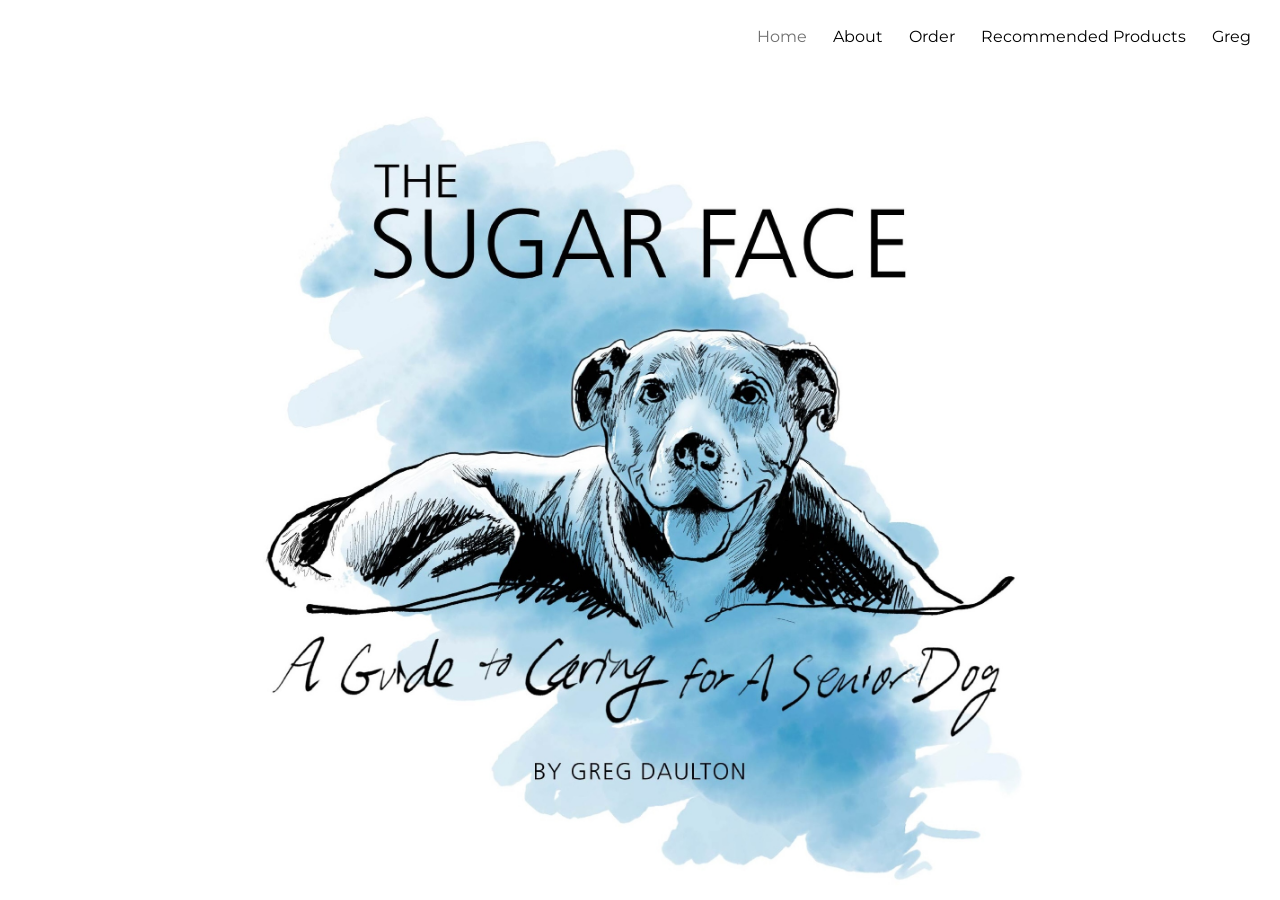
<file: index.html>
<!doctype html>
<html lang="en">
<head>
  <meta charset="utf-8">
  <meta name="viewport" content="width=device-width, initial-scale=1">
  <title>The Sugar Face – A Guide to Caring for A Senior Dog</title>
  <meta name="description" content="The Sugar Face – A Guide to Caring for A Senior Dog, by Greg Daulton.">
  <link rel="canonical" href="https://thesugarface.com/">
  <link rel="preconnect" href="https://fonts.googleapis.com">
  <link rel="preconnect" href="https://fonts.gstatic.com" crossorigin>
  <link rel="stylesheet" href="https://fonts.googleapis.com/css2?family=Montserrat:ital,wght@0,400;1,400&display=swap">
  <link rel="stylesheet" href="assets/styles.css">
</head>
<body>
  <header class="site-header">
    <nav class="site-nav" aria-label="Main">
      <ul>
        <li><a href="./" aria-current="page">Home</a></li>
        <li><a href="about/">About</a></li>
        <li><a href="order/">Order</a></li>
        <li><a href="recommended-products/">Recommended Products</a></li>
        <li><a href="greg/">Greg</a></li>
      </ul>
    </nav>
  </header>

  <main class="home-hero">
    <h1 hidden>The Sugar Face</h1>
    <img src="assets/images/home-hero.jpg" width="1884" height="1825"
         alt="The Sugar Face – A Guide to Caring for A Senior Dog, by Greg Daulton. Cover illustration of a smiling senior dog.">
  </main>
</body>
</html>
</file>
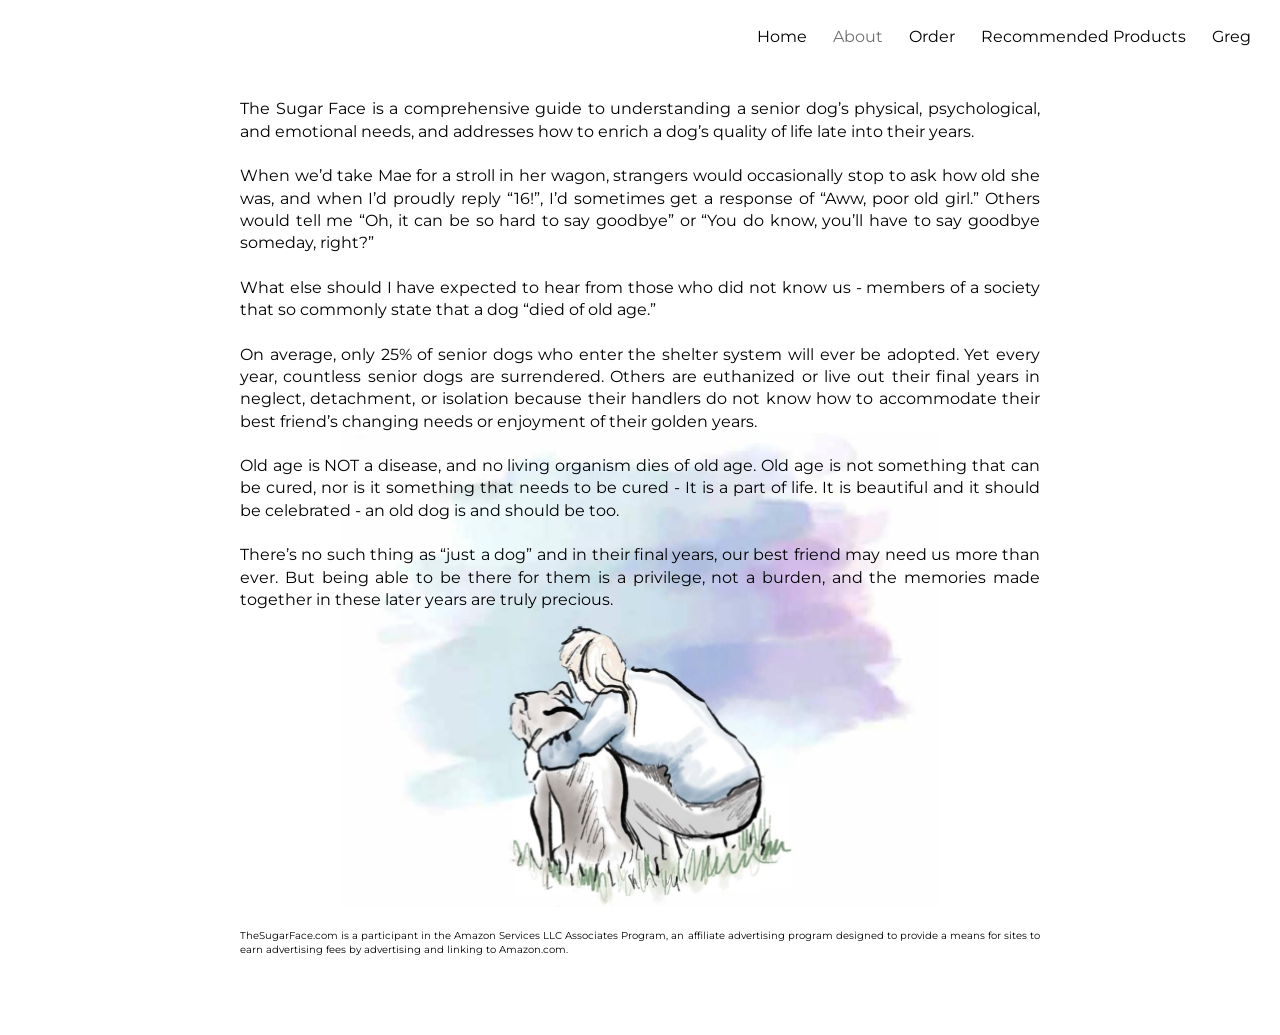
<file: about/index.html>
<!doctype html>
<html lang="en">
<head>
  <meta charset="utf-8">
  <meta name="viewport" content="width=device-width, initial-scale=1">
  <title>About | The Sugar Face</title>
  <meta name="description" content="The Sugar Face is a comprehensive guide to understanding a senior dog’s physical, psychological, and emotional needs.">
  <link rel="canonical" href="https://thesugarface.com/about/">
  <link rel="preconnect" href="https://fonts.googleapis.com">
  <link rel="preconnect" href="https://fonts.gstatic.com" crossorigin>
  <link rel="stylesheet" href="https://fonts.googleapis.com/css2?family=Montserrat:ital,wght@0,400;1,400&display=swap">
  <link rel="stylesheet" href="../assets/styles.css">
</head>
<body>
  <header class="site-header">
    <nav class="site-nav" aria-label="Main">
      <ul>
        <li><a href="../">Home</a></li>
        <li><a href="../about/" aria-current="page">About</a></li>
        <li><a href="../order/">Order</a></li>
        <li><a href="../recommended-products/">Recommended Products</a></li>
        <li><a href="../greg/">Greg</a></li>
      </ul>
    </nav>
  </header>

  <main class="prose">
    <p>The Sugar Face is a comprehensive guide to understanding a senior dog’s physical, psychological, and emotional needs, and addresses how to enrich a dog’s quality of life late into their years.</p>

    <p>When we’d take Mae for a stroll in her wagon, strangers would occasionally stop to ask how old she was, and when I’d proudly reply “16!”, I’d sometimes get a response of “Aww, poor old girl.”  Others would tell me “Oh, it can be so hard to say goodbye” or “You do know, you’ll have to say goodbye someday, right?”</p>

    <p>What else should I have expected to hear from those who did not know us - members of a society that so commonly state that a dog “died of old age.”</p>

    <p>On average, only 25% of senior dogs who enter the shelter system will ever be adopted.  Yet every year, countless senior dogs are surrendered.  Others are euthanized or live out their final years in neglect, detachment, or isolation because their handlers do not know how to accommodate their best friend’s changing needs or enjoyment of their golden years.</p>

    <p>Old age is NOT a disease, and no living organism dies of old age.  Old age is not something that can be cured, nor is it something that needs to be cured - It is a part of life.  It is beautiful and it should be celebrated - an old dog is and should be too.</p>

    <p>There’s no such thing as “just a dog” and in their final years, our best friend may need us more than ever.  But being able to be there for them is a privilege, not a burden, and the memories made together in these later years are truly precious.</p>

    <img class="centered-image" src="../assets/images/about-mae.jpg" width="1204" height="951"
         alt="Watercolor sketch of a person hugging a senior dog in the grass.">

    <p class="fine-print">TheSugarFace.com is a participant in the Amazon Services LLC Associates Program, an affiliate advertising program designed to provide a means for sites to earn advertising fees by advertising and linking to Amazon.com.</p>
  </main>
</body>
</html>
</file>
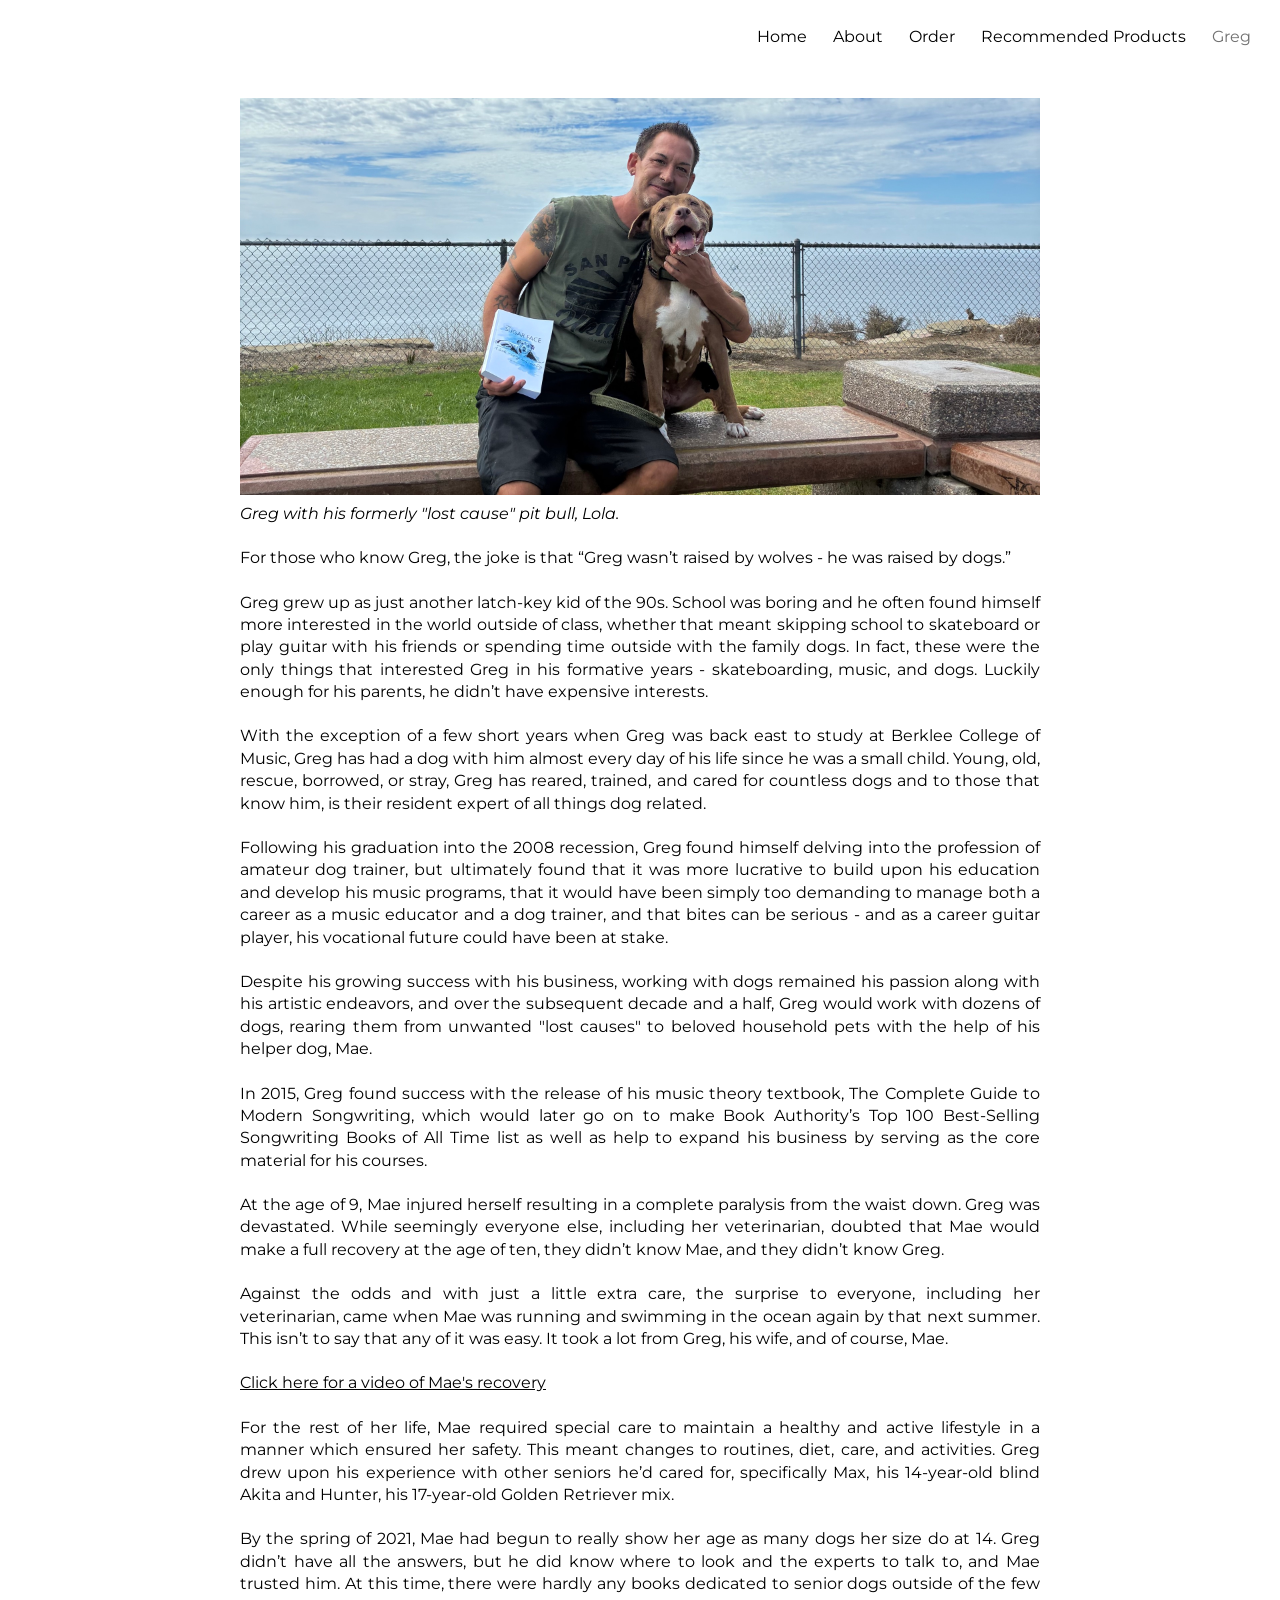
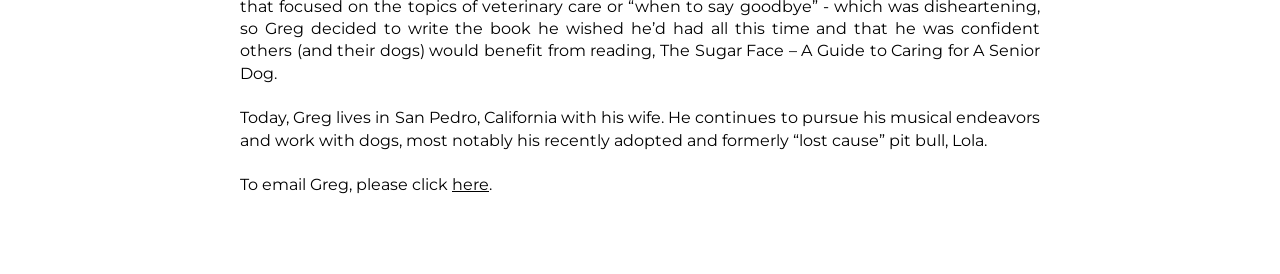
<file: greg/index.html>
<!doctype html>
<html lang="en">
<head>
  <meta charset="utf-8">
  <meta name="viewport" content="width=device-width, initial-scale=1">
  <title>Greg | The Sugar Face</title>
  <meta name="description" content="About Greg Daulton, author of The Sugar Face – A Guide to Caring for A Senior Dog.">
  <link rel="canonical" href="https://thesugarface.com/greg/">
  <link rel="preconnect" href="https://fonts.googleapis.com">
  <link rel="preconnect" href="https://fonts.gstatic.com" crossorigin>
  <link rel="stylesheet" href="https://fonts.googleapis.com/css2?family=Montserrat:ital,wght@0,400;1,400&display=swap">
  <link rel="stylesheet" href="../assets/styles.css">
</head>
<body>
  <header class="site-header">
    <nav class="site-nav" aria-label="Main">
      <ul>
        <li><a href="../">Home</a></li>
        <li><a href="../about/">About</a></li>
        <li><a href="../order/">Order</a></li>
        <li><a href="../recommended-products/">Recommended Products</a></li>
        <li><a href="../greg/" aria-current="page">Greg</a></li>
      </ul>
    </nav>
  </header>

  <main class="prose">
    <figure>
      <img src="../assets/images/greg-lola.jpg" width="2400" height="1189"
           alt="Greg sitting on a bench by the ocean holding The Sugar Face, with his pit bull Lola.">
      <figcaption>Greg with his formerly "lost cause" pit bull, Lola.</figcaption>
    </figure>

    <p>For those who know Greg, the joke is that “Greg wasn’t raised by wolves - he was raised by dogs.”</p>

    <p>Greg grew up as just another latch-key kid of the 90s.  School was boring and he often found himself more interested in the world outside of class, whether that meant skipping school to skateboard or play guitar with his friends or spending time outside with the family dogs.  In fact, these were the only things that interested Greg in his formative years - skateboarding, music, and dogs.  Luckily enough for his parents, he didn’t have expensive interests.</p>

    <p>With the exception of a few short years when Greg was back east to study at Berklee College of Music, Greg has had a dog with him almost every day of his life since he was a small child.  Young, old, rescue, borrowed, or stray, Greg has reared, trained, and cared for countless dogs and to those that know him, is their resident expert of all things dog related.</p>

    <p>Following his graduation into the 2008 recession, Greg found himself delving into the profession of amateur dog trainer, but ultimately found that it was more lucrative to build upon his education and develop his music programs, that it would have been simply too demanding to manage both a career as a music educator and a dog trainer, and that bites can be serious - and as a career guitar player, his vocational future could have been at stake.</p>

    <p>Despite his growing success with his business, working with dogs remained his passion along with his artistic endeavors, and over the subsequent decade and a half, Greg would work with dozens of dogs, rearing them from unwanted "lost causes" to beloved household pets with the help of his helper dog, Mae.</p>

    <p>In 2015, Greg found success with the release of his music theory textbook, The Complete Guide to Modern Songwriting, which would later go on to make Book Authority’s Top 100 Best-Selling Songwriting Books of All Time list as well as help to expand his business by serving as the core material for his courses.</p>

    <p>At the age of 9, Mae injured herself resulting in a complete paralysis from the waist down.  Greg was devastated. While seemingly everyone else, including her veterinarian, doubted that Mae would make a full recovery at the age of ten, they didn’t know Mae, and they didn’t know Greg.</p>

    <p>Against the odds and with just a little extra care, the surprise to everyone, including her veterinarian, came when Mae was running and swimming in the ocean again by that next summer.  This isn’t to say that any of it was easy.  It took a lot from Greg, his wife, and of course, Mae.</p>

    <p><a href="https://www.youtube.com/watch?v=ewaC68A6tkk" target="_blank" rel="noopener">Click here for a video of Mae's recovery</a></p>

    <p>For the rest of her life, Mae required special care to maintain a healthy and active lifestyle in a manner which ensured her safety.  This meant changes to routines, diet, care, and activities.  Greg drew upon his experience with other seniors he’d cared for, specifically Max, his 14-year-old blind Akita and Hunter, his 17-year-old Golden Retriever mix.</p>

    <p>By the spring of 2021, Mae had begun to really show her age as many dogs her size do at 14.  Greg didn’t have all the answers, but he did know where to look and the experts to talk to, and Mae trusted him.  At this time, there were hardly any books dedicated to senior dogs outside of the few that focused on the topics of veterinary care or “when to say goodbye” - which was disheartening, so Greg decided to write the book he wished he’d had all this time and that he was confident others (and their dogs) would benefit from reading, The Sugar Face – A Guide to Caring for A Senior Dog.</p>

    <p>Today, Greg lives in San Pedro, California with his wife.  He continues to pursue his musical endeavors and work with dogs, most notably his recently adopted and formerly “lost cause” pit bull, Lola.</p>

    <p>To email Greg, please click <a href="mailto:greg.thesugarface@gmail.com">here</a>.</p>
  </main>
</body>
</html>
</file>
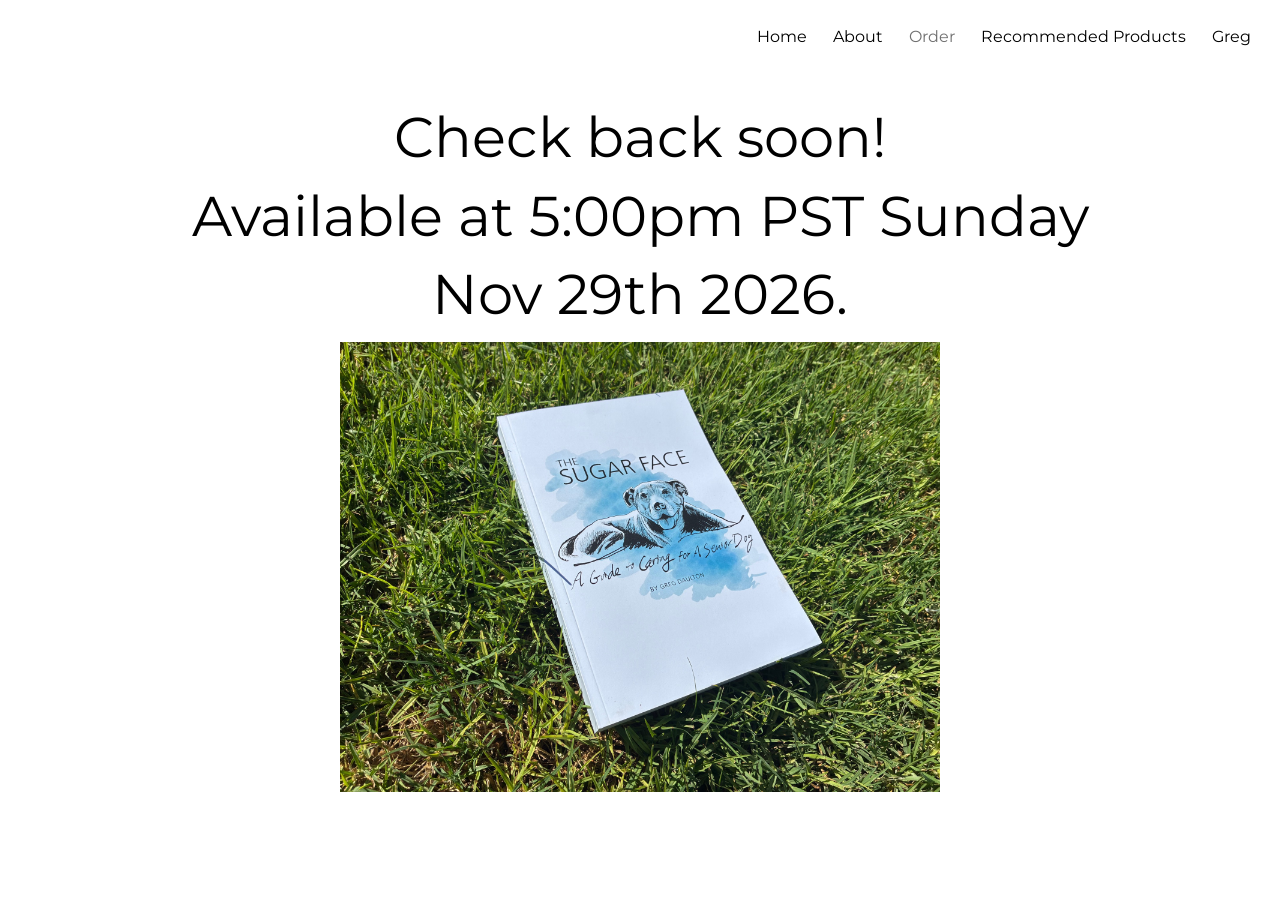
<file: order/index.html>
<!doctype html>
<html lang="en">
<head>
  <meta charset="utf-8">
  <meta name="viewport" content="width=device-width, initial-scale=1">
  <title>Order | The Sugar Face</title>
  <meta name="description" content="Order The Sugar Face – A Guide to Caring for A Senior Dog.">
  <link rel="canonical" href="https://thesugarface.com/order/">
  <link rel="preconnect" href="https://fonts.googleapis.com">
  <link rel="preconnect" href="https://fonts.gstatic.com" crossorigin>
  <link rel="stylesheet" href="https://fonts.googleapis.com/css2?family=Montserrat:ital,wght@0,400;1,400&display=swap">
  <link rel="stylesheet" href="../assets/styles.css">
</head>
<body>
  <header class="site-header">
    <nav class="site-nav" aria-label="Main">
      <ul>
        <li><a href="../">Home</a></li>
        <li><a href="../about/">About</a></li>
        <li><a href="../order/" aria-current="page">Order</a></li>
        <li><a href="../recommended-products/">Recommended Products</a></li>
        <li><a href="../greg/">Greg</a></li>
      </ul>
    </nav>
  </header>

  <main class="order">
    <h1>Check back soon!<br>Available at 5:00pm PST Sunday Nov 29th 2026.</h1>
    <img src="../assets/images/order.jpg" width="2000" height="1500"
         alt="A copy of The Sugar Face lying on the grass.">
  </main>
</body>
</html>
</file>
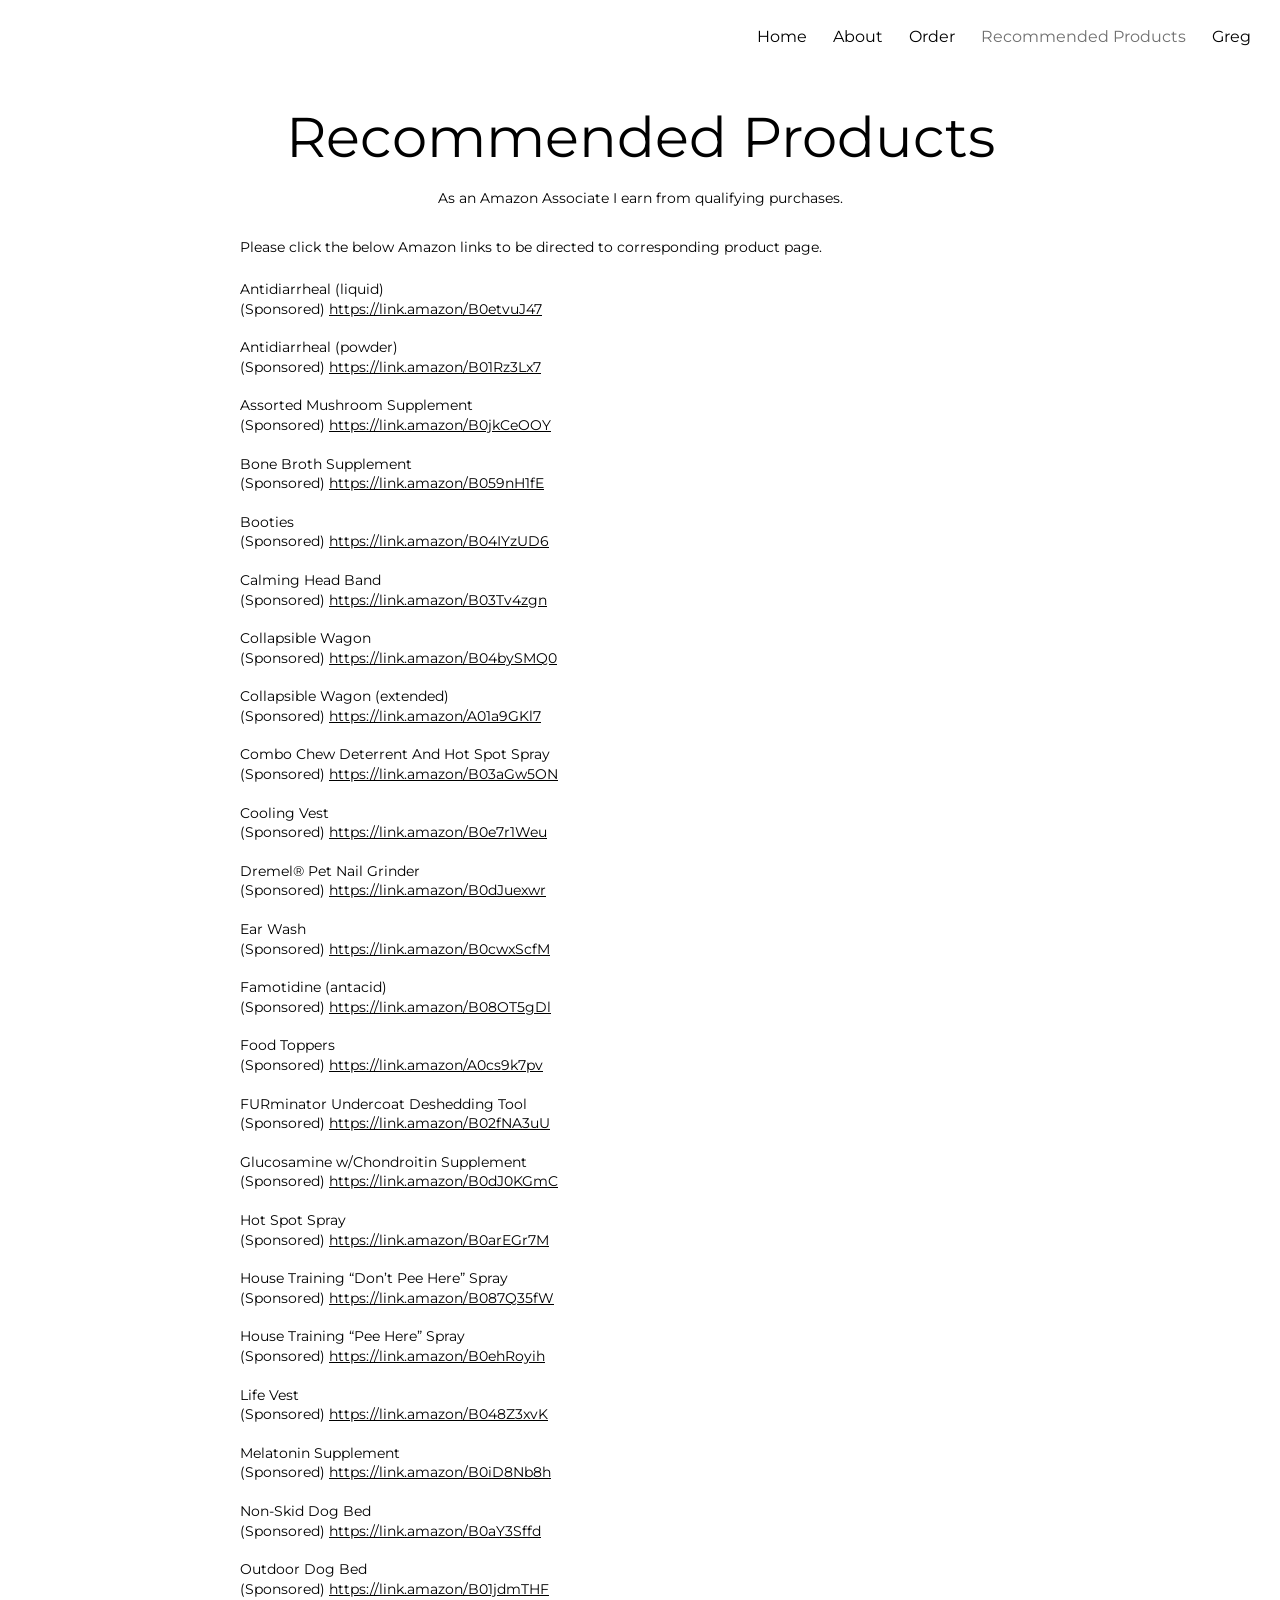
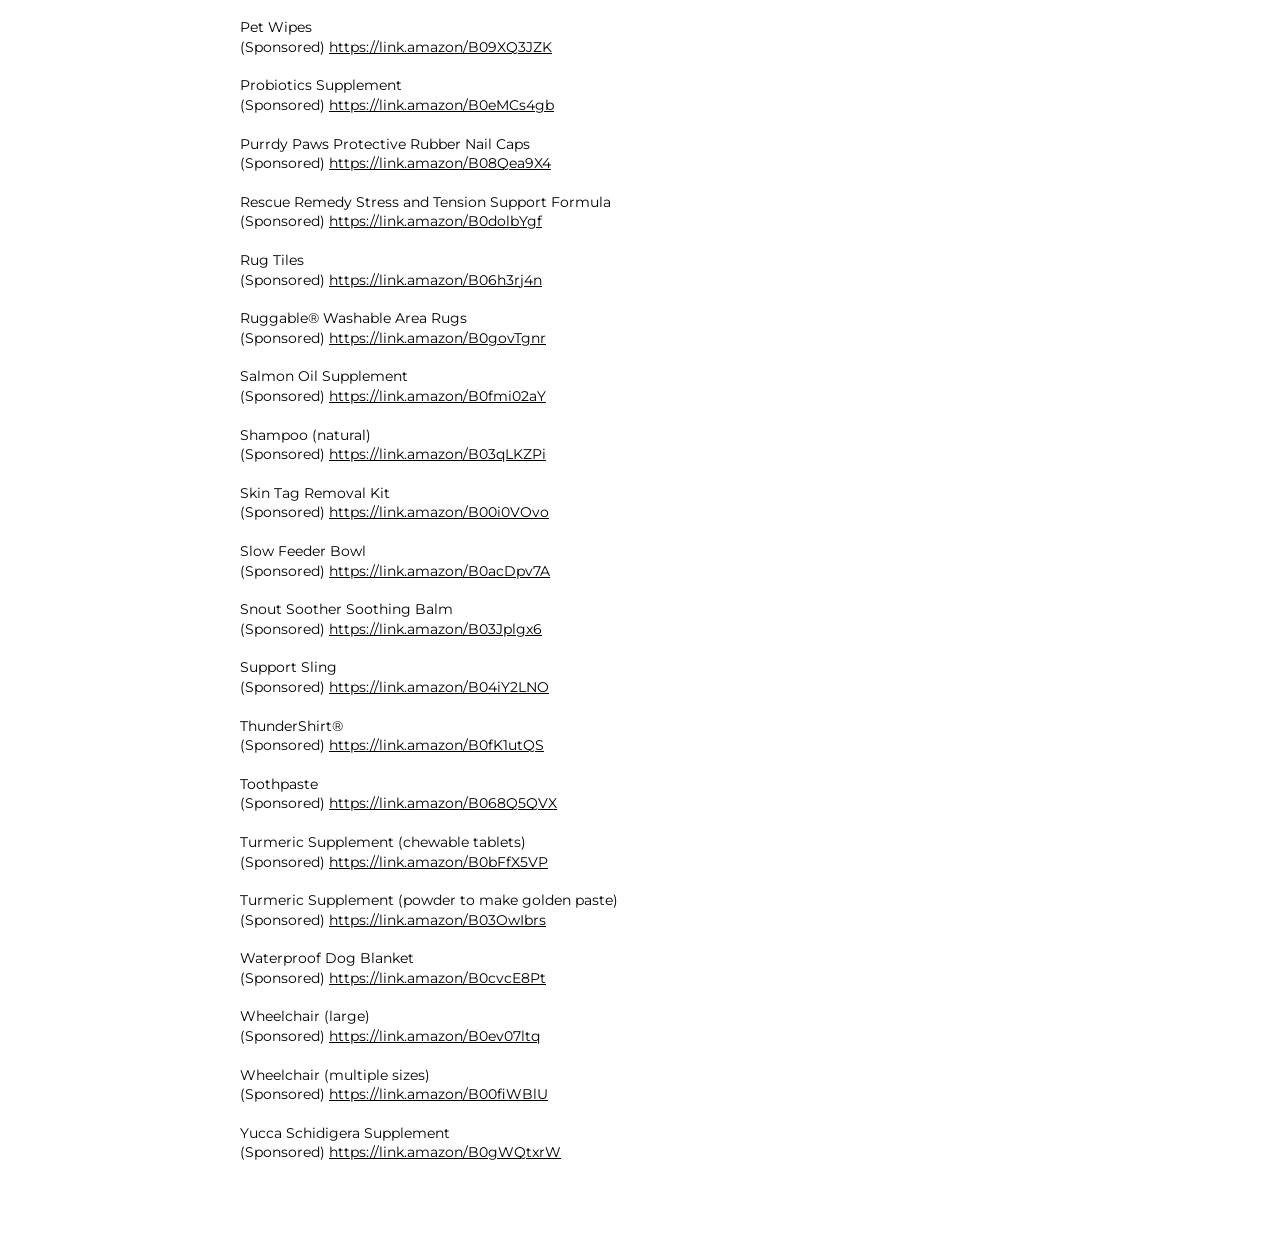
<file: recommended-products/index.html>
<!doctype html>
<html lang="en">
<head>
  <meta charset="utf-8">
  <meta name="viewport" content="width=device-width, initial-scale=1">
  <title>Recommended Products | The Sugar Face</title>
  <meta name="description" content="Tried and tested products for caring for a senior dog, recommended by Greg Daulton.">
  <link rel="canonical" href="https://thesugarface.com/recommended-products/">
  <link rel="preconnect" href="https://fonts.googleapis.com">
  <link rel="preconnect" href="https://fonts.gstatic.com" crossorigin>
  <link rel="stylesheet" href="https://fonts.googleapis.com/css2?family=Montserrat:ital,wght@0,400;1,400&display=swap">
  <link rel="stylesheet" href="../assets/styles.css">
</head>
<body>
  <header class="site-header">
    <nav class="site-nav" aria-label="Main">
      <ul>
        <li><a href="../">Home</a></li>
        <li><a href="../about/">About</a></li>
        <li><a href="../order/">Order</a></li>
        <li><a href="../recommended-products/" aria-current="page">Recommended Products</a></li>
        <li><a href="../greg/">Greg</a></li>
      </ul>
    </nav>
  </header>

  <main class="products">
    <h1>Recommended Products</h1>
    <p class="disclosure">As an Amazon Associate I earn from qualifying purchases.</p>
    <p>Please click the below Amazon links to be directed to corresponding product page.</p>

    <ul>
      <li>Antidiarrheal (liquid)<br>(Sponsored) <a href="https://link.amazon/B0etvuJ47" target="_blank" rel="sponsored noopener">https://link.amazon/B0etvuJ47</a></li>
      <li>Antidiarrheal (powder)<br>(Sponsored) <a href="https://link.amazon/B01Rz3Lx7" target="_blank" rel="sponsored noopener">https://link.amazon/B01Rz3Lx7</a></li>
      <li>Assorted Mushroom Supplement<br>(Sponsored) <a href="https://link.amazon/B0jkCeOOY" target="_blank" rel="sponsored noopener">https://link.amazon/B0jkCeOOY</a></li>
      <li>Bone Broth Supplement<br>(Sponsored) <a href="https://link.amazon/B059nH1fE" target="_blank" rel="sponsored noopener">https://link.amazon/B059nH1fE</a></li>
      <li>Booties<br>(Sponsored) <a href="https://link.amazon/B04IYzUD6" target="_blank" rel="sponsored noopener">https://link.amazon/B04IYzUD6</a></li>
      <li>Calming Head Band<br>(Sponsored) <a href="https://link.amazon/B03Tv4zgn" target="_blank" rel="sponsored noopener">https://link.amazon/B03Tv4zgn</a></li>
      <li>Collapsible Wagon<br>(Sponsored) <a href="https://link.amazon/B04bySMQ0" target="_blank" rel="sponsored noopener">https://link.amazon/B04bySMQ0</a></li>
      <li>Collapsible Wagon (extended)<br>(Sponsored) <a href="https://link.amazon/A01a9GKl7" target="_blank" rel="sponsored noopener">https://link.amazon/A01a9GKl7</a></li>
      <li>Combo Chew Deterrent And Hot Spot Spray<br>(Sponsored) <a href="https://link.amazon/B03aGw5ON" target="_blank" rel="sponsored noopener">https://link.amazon/B03aGw5ON</a></li>
      <li>Cooling Vest<br>(Sponsored) <a href="https://link.amazon/B0e7r1Weu" target="_blank" rel="sponsored noopener">https://link.amazon/B0e7r1Weu</a></li>
      <li>Dremel® Pet Nail Grinder<br>(Sponsored) <a href="https://link.amazon/B0dJuexwr" target="_blank" rel="sponsored noopener">https://link.amazon/B0dJuexwr</a></li>
      <li>Ear Wash<br>(Sponsored) <a href="https://link.amazon/B0cwxScfM" target="_blank" rel="sponsored noopener">https://link.amazon/B0cwxScfM</a></li>
      <li>Famotidine (antacid)<br>(Sponsored) <a href="https://link.amazon/B08OT5gDl" target="_blank" rel="sponsored noopener">https://link.amazon/B08OT5gDl</a></li>
      <li>Food Toppers<br>(Sponsored) <a href="https://link.amazon/A0cs9k7pv" target="_blank" rel="sponsored noopener">https://link.amazon/A0cs9k7pv</a></li>
      <li>FURminator Undercoat Deshedding Tool<br>(Sponsored) <a href="https://link.amazon/B02fNA3uU" target="_blank" rel="sponsored noopener">https://link.amazon/B02fNA3uU</a></li>
      <li>Glucosamine w/Chondroitin Supplement<br>(Sponsored) <a href="https://link.amazon/B0dJ0KGmC" target="_blank" rel="sponsored noopener">https://link.amazon/B0dJ0KGmC</a></li>
      <li>Hot Spot Spray<br>(Sponsored) <a href="https://link.amazon/B0arEGr7M" target="_blank" rel="sponsored noopener">https://link.amazon/B0arEGr7M</a></li>
      <li>House Training “Don’t Pee Here” Spray<br>(Sponsored) <a href="https://link.amazon/B087Q35fW" target="_blank" rel="sponsored noopener">https://link.amazon/B087Q35fW</a></li>
      <li>House Training “Pee Here” Spray<br>(Sponsored) <a href="https://link.amazon/B0ehRoyih" target="_blank" rel="sponsored noopener">https://link.amazon/B0ehRoyih</a></li>
      <li>Life Vest<br>(Sponsored) <a href="https://link.amazon/B048Z3xvK" target="_blank" rel="sponsored noopener">https://link.amazon/B048Z3xvK</a></li>
      <li>Melatonin Supplement<br>(Sponsored) <a href="https://link.amazon/B0iD8Nb8h" target="_blank" rel="sponsored noopener">https://link.amazon/B0iD8Nb8h</a></li>
      <li>Non-Skid Dog Bed<br>(Sponsored) <a href="https://link.amazon/B0aY3Sffd" target="_blank" rel="sponsored noopener">https://link.amazon/B0aY3Sffd</a></li>
      <li>Outdoor Dog Bed<br>(Sponsored) <a href="https://link.amazon/B01jdmTHF" target="_blank" rel="sponsored noopener">https://link.amazon/B01jdmTHF</a></li>
      <li>Pet Wipes<br>(Sponsored) <a href="https://link.amazon/B09XQ3JZK" target="_blank" rel="sponsored noopener">https://link.amazon/B09XQ3JZK</a></li>
      <li>Probiotics Supplement<br>(Sponsored) <a href="https://link.amazon/B0eMCs4gb" target="_blank" rel="sponsored noopener">https://link.amazon/B0eMCs4gb</a></li>
      <li>Purrdy Paws Protective Rubber Nail Caps<br>(Sponsored) <a href="https://link.amazon/B08Qea9X4" target="_blank" rel="sponsored noopener">https://link.amazon/B08Qea9X4</a></li>
      <li>Rescue Remedy Stress and Tension Support Formula<br>(Sponsored) <a href="https://link.amazon/B0dolbYgf" target="_blank" rel="sponsored noopener">https://link.amazon/B0dolbYgf</a></li>
      <li>Rug Tiles<br>(Sponsored) <a href="https://link.amazon/B06h3rj4n" target="_blank" rel="sponsored noopener">https://link.amazon/B06h3rj4n</a></li>
      <li>Ruggable® Washable Area Rugs<br>(Sponsored) <a href="https://link.amazon/B0govTgnr" target="_blank" rel="sponsored noopener">https://link.amazon/B0govTgnr</a></li>
      <li>Salmon Oil Supplement<br>(Sponsored) <a href="https://link.amazon/B0fmi02aY" target="_blank" rel="sponsored noopener">https://link.amazon/B0fmi02aY</a></li>
      <li>Shampoo (natural)<br>(Sponsored) <a href="https://link.amazon/B03qLKZPi" target="_blank" rel="sponsored noopener">https://link.amazon/B03qLKZPi</a></li>
      <li>Skin Tag Removal Kit<br>(Sponsored) <a href="https://link.amazon/B00i0VOvo" target="_blank" rel="sponsored noopener">https://link.amazon/B00i0VOvo</a></li>
      <li>Slow Feeder Bowl<br>(Sponsored) <a href="https://link.amazon/B0acDpv7A" target="_blank" rel="sponsored noopener">https://link.amazon/B0acDpv7A</a></li>
      <li>Snout Soother Soothing Balm<br>(Sponsored) <a href="https://link.amazon/B03Jplgx6" target="_blank" rel="sponsored noopener">https://link.amazon/B03Jplgx6</a></li>
      <li>Support Sling<br>(Sponsored) <a href="https://link.amazon/B04iY2LNO" target="_blank" rel="sponsored noopener">https://link.amazon/B04iY2LNO</a></li>
      <li>ThunderShirt®<br>(Sponsored) <a href="https://link.amazon/B0fK1utQS" target="_blank" rel="sponsored noopener">https://link.amazon/B0fK1utQS</a></li>
      <li>Toothpaste<br>(Sponsored) <a href="https://link.amazon/B068Q5QVX" target="_blank" rel="sponsored noopener">https://link.amazon/B068Q5QVX</a></li>
      <li>Turmeric Supplement (chewable tablets)<br>(Sponsored) <a href="https://link.amazon/B0bFfX5VP" target="_blank" rel="sponsored noopener">https://link.amazon/B0bFfX5VP</a></li>
      <li>Turmeric Supplement (powder to make golden paste)<br>(Sponsored) <a href="https://link.amazon/B03OwIbrs" target="_blank" rel="sponsored noopener">https://link.amazon/B03OwIbrs</a></li>
      <li>Waterproof Dog Blanket<br>(Sponsored) <a href="https://link.amazon/B0cvcE8Pt" target="_blank" rel="sponsored noopener">https://link.amazon/B0cvcE8Pt</a></li>
      <li>Wheelchair (large)<br>(Sponsored) <a href="https://link.amazon/B0ev07ltq" target="_blank" rel="sponsored noopener">https://link.amazon/B0ev07ltq</a></li>
      <li>Wheelchair (multiple sizes)<br>(Sponsored) <a href="https://link.amazon/B00fiWBlU" target="_blank" rel="sponsored noopener">https://link.amazon/B00fiWBlU</a></li>
      <li>Yucca Schidigera Supplement<br>(Sponsored) <a href="https://link.amazon/B0gWQtxrW" target="_blank" rel="sponsored noopener">https://link.amazon/B0gWQtxrW</a></li>
    </ul>
  </main>
</body>
</html>
</file>
<file: assets/styles.css>
/* Recreates the original Wix site's look: white page, black Montserrat text,
   right-aligned nav, single centered content column. */

:root {
  --text: #000;
  --nav-active: #707070;
  --bg: #fff;
  --column: 800px;
}

* { box-sizing: border-box; }

html { -webkit-text-size-adjust: 100%; }

body {
  margin: 0;
  background: var(--bg);
  color: var(--text);
  font-family: "Montserrat", sans-serif;
  font-size: 16px;
  line-height: 1.4;
}

img { max-width: 100%; height: auto; display: block; }

a { color: inherit; }

/* Header / nav */
.site-header {
  max-width: 1480px;
  margin: 0 auto;
  padding: 12px 16px;
}
.site-nav ul {
  list-style: none;
  margin: 0;
  padding: 0;
  display: flex;
  flex-wrap: wrap;
  justify-content: flex-end;
}
.site-nav a {
  display: block;
  padding: 14px 13px;
  text-decoration: none;
  color: var(--text);
}
.site-nav a:hover,
.site-nav a[aria-current="page"] {
  color: var(--nav-active);
}

/* Content column */
main {
  max-width: calc(var(--column) + 32px);
  margin: 0 auto;
  padding: 24px 16px 56px;
}
.prose p {
  position: relative; /* keeps text painted above the overlapping About image */
  margin: 0 0 22px;
  text-align: justify;
  hyphens: auto;
}

h1 {
  font-size: 56px;
  font-weight: 400;
  line-height: 1.4;
  margin: 0 0 12px;
}

figure { margin: 0 0 22px; }
figcaption {
  margin-top: 8px;
  font-style: italic;
}

.centered-image {
  width: 600px;
  margin: 0 auto;
}
/* About: tuck the top of the watercolor up under the last paragraph.
   Percent margins are relative to the column width, so this is -200px at the
   full 800px column and shrinks with the image on phones (keeping the drawing
   itself clear of the text). Collapses with the paragraph's 22px bottom margin. */
.prose .centered-image { margin: -25% auto 22px; }

.fine-print {
  font-size: 10px;
  text-align: justify;
}

/* Home */
.home-hero {
  max-width: none;
  padding: 0 16px;
}
.home-hero img {
  margin: 0 auto;
  max-height: calc(100vh - 80px);
  width: auto;
}

/* Order */
main.order { max-width: 1012px; }
.order h1 {
  text-align: center;
  margin-bottom: 8px;
}
.order img {
  width: 600px;
  aspect-ratio: 4 / 3;
  object-fit: cover;
  margin: 0 auto;
}

/* Recommended Products */
.products { font-size: 14px; }
.products h1 { text-align: center; }
.products .disclosure {
  text-align: center;
  margin: 0 0 30px;
}
.products ul {
  list-style: none;
  margin: 22px 0;
  padding: 0;
}
.products li { margin-bottom: 19px; }
.products li a { overflow-wrap: anywhere; }

@media (max-width: 760px) {
  h1 { font-size: 36px; }
  .site-nav ul { justify-content: center; }
  .site-nav a { padding: 8px 10px; }
}
</file>
